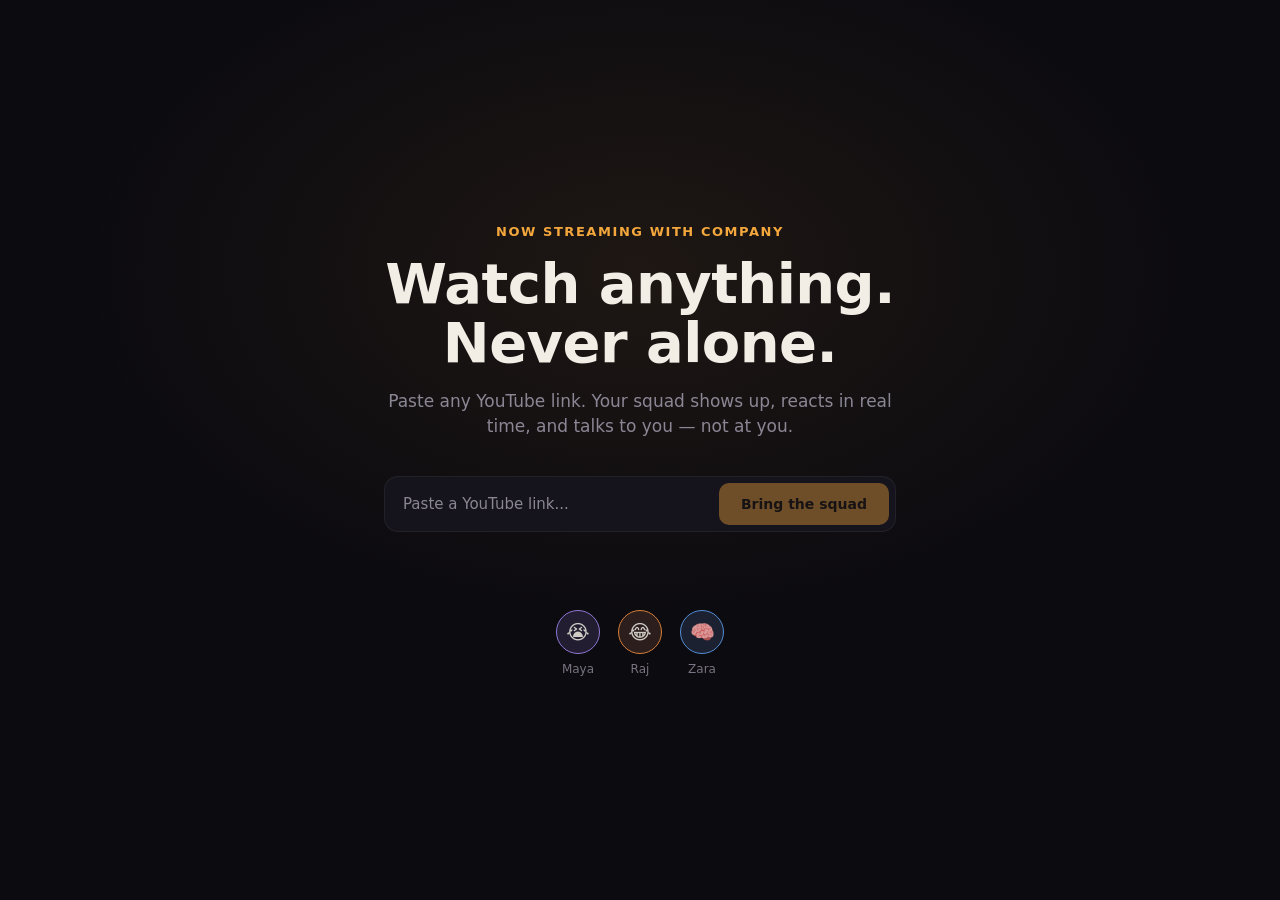
<file: index.html>
<!DOCTYPE html>
<html lang="en">
<head>
  <meta charset="UTF-8">
  <meta name="viewport" content="width=device-width, initial-scale=1.0">
  <title>The Squad — watch anything, never alone</title>
  <link rel="stylesheet" href="css/style.css">
<script>
(function(apiKey){
    (function(p,e,n,d,o){var v,w,x,y,z;o=p[d]=p[d]||{};o._q=o._q||[];
    v=['initialize','identify','updateOptions','pageLoad','track', 'trackAgent'];for(w=0,x=v.length;w<x;++w)(function(m){
    o[m]=o[m]||function(){o._q[m===v[0]?'unshift':'push']([m].concat([].slice.call(arguments,0)));};})(v[w]);
    y=e.createElement(n);y.async=!0;y.src='https://cdn.pendo.io/agent/static/'+apiKey+'/pendo.js';
    z=e.getElementsByTagName(n)[0];z.parentNode.insertBefore(y,z);})(window,document,'script','pendo');
})('aa1c8ae8-b71d-4dd6-8938-6039e12b6ed1');

  // Anonymous visitor ID persisted in localStorage so the same browser counts as one visitor across sessions.
  (function() {
    let visitorId = localStorage.getItem('thesquad_visitor_id');
    if (!visitorId) {
      visitorId = 'visitor-' + Math.random().toString(36).slice(2) + Date.now();
      localStorage.setItem('thesquad_visitor_id', visitorId);
    }

    window.pendo.initialize({
      visitor: { id: visitorId },
      account: { id: 'thesquad-hackathon' }
    });

    // IMPORTANT FIX: initialize()'s account.id silently failed to apply in testing
    // (validateInstall() showed account id as blank even after initialize ran).
    // Forcing it again via updateOptions() immediately after initialize() is what
    // actually made track() start sending events — confirmed via manual console testing.
    // Small delay ensures this runs after initialize() has been processed from the queue.
    setTimeout(function() {
      if (window.pendo && window.pendo.updateOptions) {
        window.pendo.updateOptions({ account: { id: 'thesquad-hackathon' } });
      }
    }, 300);

    // CRITICAL: your app's own code (novus.js) calls window.novus.track(...), but the
    // snippet above only ever creates window.pendo. Without this alias, every real
    // in-app event (app_loaded, bot_reaction, user_message_sent, etc.) silently falls
    // back to a console.log and NEVER reaches Pendo at all. This line was present in an
    // earlier version of this snippet and got dropped during a later edit — that's the
    // actual root cause of zero track events showing up despite raw traffic existing.
    window.novus = window.pendo;
  })();
</script>
</head>
<body>

  <!-- SCREEN 1: LANDING -->
  <div class="screen active" id="screen-landing">
    <div class="landing-content">
      <div class="landing-eyebrow">Now streaming with company</div>
      <h1 class="landing-title">Watch anything.<br>Never alone.</h1>
      <p class="landing-subtitle">Paste any YouTube link. Your squad shows up, reacts in real time, and talks to you — not at you.</p>

      <div class="url-input-row">
        <input type="text" id="youtube-url-input" placeholder="Paste a YouTube link...">
        <button class="btn-primary" id="btn-go" disabled>Bring the squad</button>
      </div>
      <div class="landing-error" id="landing-error"></div>

      <div class="squad-preview" id="squad-preview"></div>
    </div>
  </div>

  <!-- SCREEN 2: SQUAD SELECTION -->
  <div class="screen" id="screen-squad">
    <h2 class="squad-select-title">Who's watching tonight?</h2>
    <p class="squad-select-subtitle">Pick your squad. Mix it up however you want.</p>

    <div class="bot-card-grid" id="bot-card-grid"></div>

    <button class="btn-primary" id="btn-start-watching">Start watching</button>
  </div>

  <!-- Custom bot creation modal -->
  <div class="modal-overlay" id="custom-bot-modal">
    <div class="modal-box">
      <h3>Add a friend</h3>
      <p>Describe their personality — we'll bring them in.</p>
      <input type="text" id="custom-bot-name" placeholder="Their name (e.g. Tony)">
      <textarea id="custom-bot-desc" rows="4" placeholder="e.g. super blunt, never sugarcoats anything, makes savage jokes at the worst times"></textarea>
      <div class="modal-actions">
        <button class="btn-secondary" id="btn-cancel-custom-bot">Cancel</button>
        <button class="btn-primary" id="btn-create-custom-bot">Create</button>
      </div>
    </div>
  </div>

  <!-- SCREEN 3: WATCH ROOM -->
  <div class="screen" id="screen-watch">
    <div class="watch-layout">
      <div class="video-pane">
        <div id="youtube-player"></div>
      </div>
      <div class="chat-pane">
        <div id="chat-messages"></div>
        <div class="chat-input-row">
          <input type="text" id="chat-input" placeholder="Say something...">
          <button id="btn-send-message">Send</button>
        </div>
      </div>
    </div>
  </div>

  <!-- SCREEN 4: ADMIN DASHBOARD -->
  <div class="screen" id="screen-admin">
    <div class="admin-header">
      <h2 class="admin-title">Squad Insights</h2>
      <button class="btn-secondary" id="btn-generate-suggestions">Generate AI Suggestions</button>
    </div>
    <div class="admin-disclaimer">Showing data from real test sessions run during development. Sample size is small — early signal, not a population claim.</div>

    <div class="admin-grid" id="admin-stats-grid"></div>

    <div class="suggestions-box" id="admin-suggestions">
      <p style="color: var(--text-dim); font-size: 14px;">Click "Generate AI Suggestions" to analyze session data.</p>
    </div>
  </div>

  <script src="js/bots.js"></script>
  <script src="js/novus.js"></script>
  <script src="js/gemini.js"></script>
  <script src="js/transcript.js"></script>
  <script src="js/agents.js"></script>
  <script src="js/reactions.js"></script>
  <script src="js/admin.js"></script>
  <script src="js/app.js"></script>
</body>
</html>
</file>
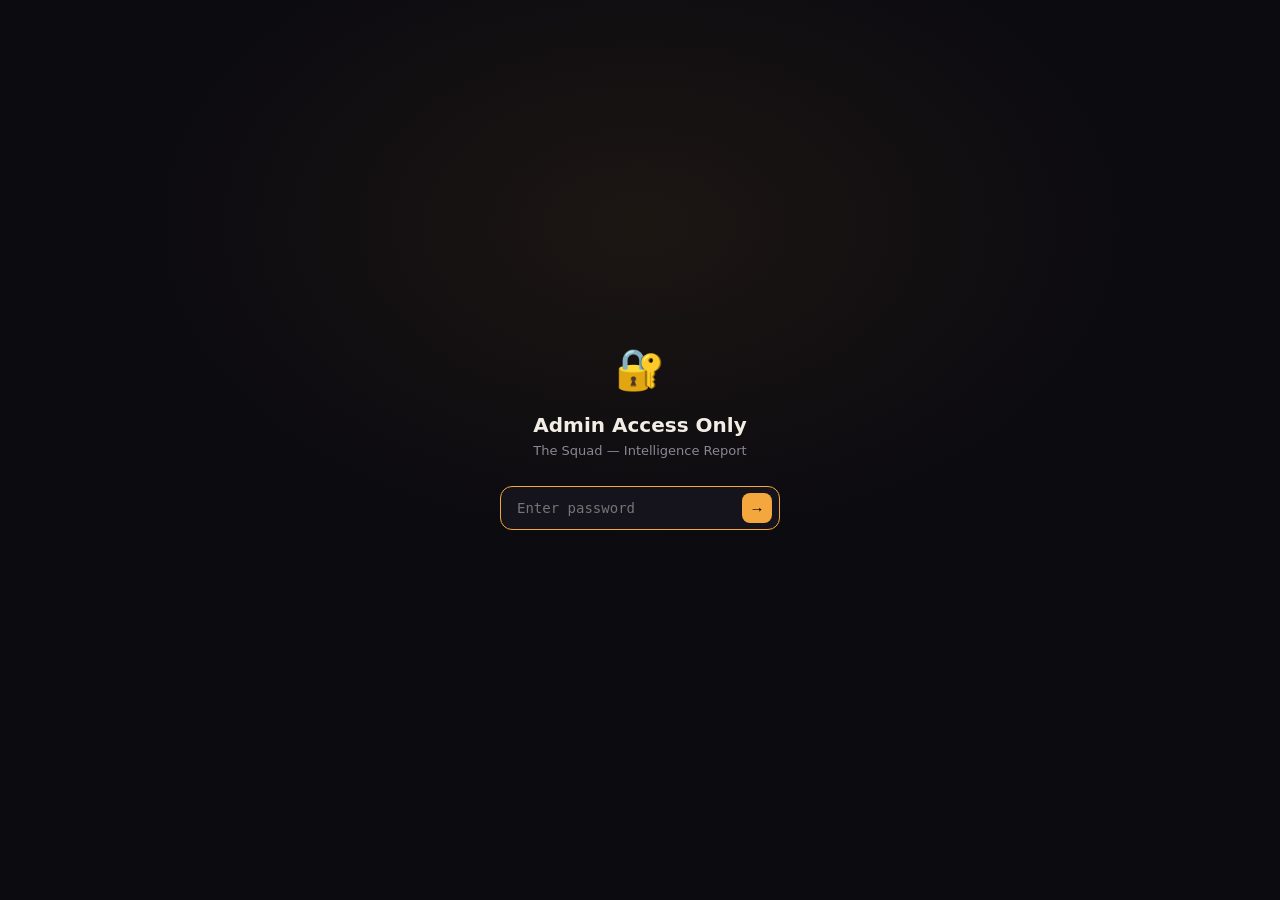
<file: report.html>
<!DOCTYPE html>
<html lang="en">
<head>
  <meta charset="UTF-8">
  <meta name="viewport" content="width=device-width, initial-scale=1.0">
  <title>The Squad — Intelligence Report</title>
  <style>
    :root {
      --bg-void: #0c0b10;
      --bg-panel: #15131b;
      --bg-card: #1a1825;
      --glow-amber: #f4a73c;
      --glow-amber-dim: rgba(244,167,60,0.1);
      --text-primary: #f2eee6;
      --text-dim: #8b8694;
      --border-soft: rgba(255,255,255,0.07);
      --border-amber: rgba(244,167,60,0.22);
      --maya: #a78bfa;
      --raj: #fb923c;
      --zara: #60a5fa;
      --green: #34d399;
      --red: #f87171;
      --font-display: 'Space Grotesk', 'Segoe UI', system-ui, sans-serif;
      --font-body: 'Inter', system-ui, sans-serif;
      --font-mono: 'SF Mono', 'Consolas', monospace;
    }

    @import url('https://fonts.googleapis.com/css2?family=Space+Grotesk:wght@500;600;700&family=Inter:wght@400;500;600&display=swap');

    * { box-sizing: border-box; margin: 0; padding: 0; }

    body {
      background: var(--bg-void);
      color: var(--text-primary);
      font-family: var(--font-body);
      min-height: 100vh;
    }

    /* LOCK SCREEN */
    #lock-screen {
      position: fixed; inset: 0;
      background:
        radial-gradient(ellipse 700px 450px at 50% 25%, rgba(244,167,60,0.07), transparent 70%),
        var(--bg-void);
      display: flex; flex-direction: column;
      align-items: center; justify-content: center;
      z-index: 1000;
    }
    #lock-screen.hidden { display: none; }
    .lock-icon { font-size: 40px; margin-bottom: 20px; }
    .lock-title { font-family: var(--font-display); font-size: 20px; font-weight: 700; margin-bottom: 6px; }
    .lock-sub { font-size: 13px; color: var(--text-dim); margin-bottom: 28px; }
    .lock-input-wrap { position: relative; width: 280px; }
    .lock-input {
      width: 100%; background: var(--bg-panel); border: 1px solid var(--border-soft);
      border-radius: 12px; padding: 13px 48px 13px 16px; color: var(--text-primary);
      font-family: var(--font-mono); font-size: 14px; outline: none; transition: border-color 0.2s;
    }
    .lock-input:focus { border-color: var(--glow-amber); }
    .lock-btn {
      position: absolute; right: 8px; top: 50%; transform: translateY(-50%);
      background: var(--glow-amber); border: none; border-radius: 8px;
      width: 30px; height: 30px; cursor: pointer; font-size: 15px;
    }
    .lock-error { color: var(--red); font-size: 12px; margin-top: 10px; height: 14px; }

    /* DASHBOARD */
    #dashboard { display: none; }
    #dashboard.visible { display: block; }

    .dash-header {
      border-bottom: 1px solid var(--border-soft);
      padding: 18px 36px;
      display: flex; align-items: center; justify-content: space-between;
      position: sticky; top: 0; z-index: 50;
      background: rgba(12,11,16,0.85); backdrop-filter: blur(10px);
    }
    .dash-logo { display: flex; align-items: center; gap: 10px; }
    .dash-logo-text { font-family: var(--font-display); font-size: 15px; font-weight: 700; }
    .dash-logo-text span { color: var(--glow-amber); }
    .dash-badge {
      font-size: 10px; color: var(--glow-amber); background: var(--glow-amber-dim);
      border: 1px solid var(--border-amber); border-radius: 20px; padding: 2px 9px;
      font-weight: 600; letter-spacing: 0.06em; margin-left: 10px;
    }
    .dash-meta { font-size: 11px; color: var(--text-dim); font-family: var(--font-mono); }

    .dash-body { padding: 36px; max-width: 1100px; margin: 0 auto; }

    .section-title {
      font-family: var(--font-display); font-size: 11px; font-weight: 600;
      letter-spacing: 0.1em; text-transform: uppercase; color: var(--text-dim);
      margin-bottom: 14px; margin-top: 36px;
    }
    .section-title:first-child { margin-top: 0; }

    /* Source note */
    .source-note {
      display: flex; align-items: center; gap: 8px;
      font-size: 11px; color: var(--text-dim); margin-bottom: 16px;
      font-family: var(--font-mono);
    }
    .source-pill {
      background: rgba(255,255,255,0.04); border: 1px solid var(--border-soft);
      border-radius: 6px; padding: 2px 8px;
    }
    .source-pill.novus { color: var(--green); border-color: rgba(52,211,153,0.25); }
    .source-pill.local { color: var(--glow-amber); border-color: var(--border-amber); }

    /* Novus live banner */
    .novus-banner {
      background: linear-gradient(135deg, rgba(52,211,153,0.07), rgba(96,165,250,0.04));
      border: 1px solid rgba(52,211,153,0.2);
      border-radius: 14px; padding: 16px 20px;
      display: flex; align-items: center; gap: 14px; margin-bottom: 8px;
    }
    .live-dot { width: 7px; height: 7px; background: var(--green); border-radius: 50%; animation: pulse 1.5s ease-in-out infinite; flex-shrink: 0; }
    @keyframes pulse { 0%,100% { opacity: 1; } 50% { opacity: 0.4; } }
    .novus-banner-text { flex: 1; }
    .novus-banner-title { font-size: 13px; font-weight: 600; margin-bottom: 2px; }
    .novus-banner-sub { font-size: 11px; color: var(--text-dim); font-family: var(--font-mono); }

    /* KPI row */
    .kpi-row { display: grid; grid-template-columns: repeat(4, 1fr); gap: 14px; }
    .kpi-card {
      background: var(--bg-card); border: 1px solid var(--border-soft);
      border-radius: 14px; padding: 20px; position: relative; overflow: hidden;
    }
    .kpi-card::before {
      content: ''; position: absolute; top: 0; left: 0; right: 0; height: 2px;
      background: var(--accent, var(--glow-amber)); opacity: 0.55;
    }
    .kpi-label { font-size: 10px; color: var(--text-dim); text-transform: uppercase; letter-spacing: 0.08em; font-weight: 600; margin-bottom: 8px; }
    .kpi-value { font-family: var(--font-display); font-size: 30px; font-weight: 700; line-height: 1; margin-bottom: 4px; }
    .kpi-sub { font-size: 11px; color: var(--text-dim); }

    /* Bot popularity */
    .bot-pop-grid { display: grid; grid-template-columns: repeat(3, 1fr); gap: 14px; }
    .bot-pop-card {
      background: var(--bg-card); border: 1px solid var(--border-soft);
      border-radius: 14px; padding: 20px;
    }
    .bot-pop-name { font-family: var(--font-display); font-size: 16px; font-weight: 700; margin-bottom: 14px; }
    .bot-pop-row { display: flex; justify-content: space-between; align-items: baseline; margin-bottom: 8px; font-size: 12px; }
    .bot-pop-row:last-child { margin-bottom: 0; }
    .bot-pop-label { color: var(--text-dim); }
    .bot-pop-num { font-family: var(--font-mono); font-weight: 600; }
    .bot-rank-badge {
      display: inline-block; font-size: 10px; font-weight: 700; padding: 2px 8px;
      border-radius: 6px; margin-left: 8px; vertical-align: middle;
    }
    .rank-1 { background: rgba(244,167,60,0.15); color: var(--glow-amber); }

    /* Two col */
    .two-col { display: grid; grid-template-columns: 1.1fr 0.9fr; gap: 16px; }
    .dash-card { background: var(--bg-card); border: 1px solid var(--border-soft); border-radius: 14px; padding: 22px; }
    .dash-card-title { font-family: var(--font-display); font-size: 13px; font-weight: 600; margin-bottom: 16px; }

    /* Chat samples */
    .chat-sample {
      display: flex; gap: 10px; padding: 10px 0;
      border-bottom: 1px solid var(--border-soft); font-size: 12.5px;
    }
    .chat-sample:last-child { border-bottom: none; }
    .chat-sample-avatar {
      width: 26px; height: 26px; border-radius: 8px; flex-shrink: 0;
      display: flex; align-items: center; justify-content: center;
      font-size: 11px; font-weight: 700; color: #0c0b10;
    }
    .chat-sample-body { flex: 1; min-width: 0; }
    .chat-sample-name { font-weight: 600; font-size: 11px; margin-bottom: 2px; }
    .chat-sample-text { color: var(--text-dim); line-height: 1.5; }

    /* Session list */
    .session-row {
      display: flex; align-items: center; justify-content: space-between;
      padding: 11px 0; border-bottom: 1px solid var(--border-soft);
    }
    .session-row:last-child { border-bottom: none; }
    .session-num { font-family: var(--font-mono); font-size: 10px; color: var(--text-dim); width: 22px; }
    .session-info { flex: 1; padding: 0 10px; }
    .session-bots { font-size: 12.5px; font-weight: 500; }
    .session-time { font-size: 10px; color: var(--text-dim); margin-top: 1px; }
    .session-stat { text-align: right; }
    .session-completion { font-family: var(--font-mono); font-size: 12.5px; font-weight: 600; }
    .session-msgs { font-size: 10px; color: var(--text-dim); }

    /* AI Suggestions */
    .ai-section {
      background: var(--bg-card); border: 1px solid var(--border-amber);
      border-radius: 14px; padding: 26px; margin-top: 36px; position: relative; overflow: hidden;
    }
    .ai-section::before {
      content: ''; position: absolute; top: -30px; right: -30px; width: 180px; height: 180px;
      background: radial-gradient(circle, rgba(244,167,60,0.06), transparent 70%); pointer-events: none;
    }
    .ai-header { display: flex; align-items: center; justify-content: space-between; margin-bottom: 22px; flex-wrap: wrap; gap: 12px; }
    .ai-title { font-family: var(--font-display); font-size: 15px; font-weight: 700; display: flex; align-items: center; gap: 9px; }
    .ai-badge { font-size: 10px; background: var(--glow-amber-dim); color: var(--glow-amber); border: 1px solid var(--border-amber); padding: 2px 8px; border-radius: 6px; font-weight: 600; }
    .ai-btn {
      background: var(--glow-amber); color: #0c0b10; border: none; border-radius: 10px;
      padding: 9px 18px; font-family: var(--font-display); font-size: 12.5px; font-weight: 700;
      cursor: pointer; display: flex; align-items: center; gap: 7px;
    }
    .ai-btn:disabled { opacity: 0.5; cursor: not-allowed; }
    .ai-loading { display: none; align-items: center; gap: 10px; color: var(--text-dim); font-size: 12.5px; padding: 14px 0; }
    .ai-loading.visible { display: flex; }
    .ai-spinner { width: 16px; height: 16px; border: 2px solid var(--border-soft); border-top-color: var(--glow-amber); border-radius: 50%; animation: spin 0.8s linear infinite; }
    @keyframes spin { to { transform: rotate(360deg); } }

    .suggestion-card {
      background: rgba(255,255,255,0.025); border: 1px solid var(--border-soft);
      border-radius: 11px; padding: 16px; margin-bottom: 10px;
    }
    .suggestion-card:last-child { margin-bottom: 0; }
    .suggestion-bot-name { font-size: 11px; font-weight: 700; letter-spacing: 0.05em; text-transform: uppercase; margin-bottom: 7px; display: flex; align-items: center; gap: 8px; }
    .suggestion-text { font-size: 12.5px; color: var(--text-dim); line-height: 1.6; margin-bottom: 8px; }
    .suggestion-copy-btn {
      font-size: 10px; background: rgba(255,255,255,0.05); border: 1px solid var(--border-soft);
      color: var(--text-dim); border-radius: 6px; padding: 4px 9px; cursor: pointer; font-family: var(--font-mono);
    }
    .suggestion-copy-btn:hover { color: var(--text-primary); border-color: var(--border-amber); }

    ::-webkit-scrollbar { width: 4px; }
    ::-webkit-scrollbar-thumb { background: var(--border-soft); border-radius: 2px; }
  </style>
</head>
<body>

<div id="lock-screen">
  <div class="lock-icon">🔐</div>
  <div class="lock-title">Admin Access Only</div>
  <div class="lock-sub">The Squad — Intelligence Report</div>
  <div class="lock-input-wrap">
    <input type="password" class="lock-input" id="pwd-input" placeholder="Enter password" autofocus>
    <button class="lock-btn" onclick="checkPassword()">→</button>
  </div>
  <div class="lock-error" id="lock-error"></div>
</div>

<div id="dashboard">

  <div class="dash-header">
    <div class="dash-logo">
      <div class="dash-logo-text">The <span>Squad</span></div>
      <div class="dash-badge">INTELLIGENCE REPORT</div>
    </div>
    <div class="dash-meta" id="last-updated">—</div>
  </div>

  <div class="dash-body">

    <div class="novus-banner">
      <div class="live-dot"></div>
      <div class="novus-banner-text">
        <div class="novus-banner-title">Novus.ai tracking confirmed live — real event data below</div>
        <div class="novus-banner-sub" id="novus-sub">app ID aa1c8ae8 · pulled via Novus MCP just now</div>
      </div>
    </div>

    <!-- KPIs -->
    <div class="section-title">Overview</div>
    <div class="source-note"><span class="source-pill novus">novus</span> live event counts from Pendo/Novus</div>
    <div class="kpi-row" id="kpi-row"></div>

    <!-- Bot popularity -->
    <div class="section-title">Bot Popularity — which bot is most liked</div>
    <div class="source-note"><span class="source-pill novus">novus</span> real selection &amp; reaction event counts</div>
    <div class="bot-pop-grid" id="bot-pop-grid"></div>

    <!-- Two col: chat + sessions -->
    <div class="two-col" style="margin-top: 36px;">
      <div class="dash-card">
        <div class="dash-card-title">💬 Real Chat Samples</div>
        <div class="source-note"><span class="source-pill local">local</span> actual message text from real sessions</div>
        <div id="chat-samples"></div>
      </div>
      <div class="dash-card">
        <div class="dash-card-title">📋 Session Log</div>
        <div class="source-note"><span class="source-pill local">local</span> real test sessions, this browser</div>
        <div id="session-list"></div>
      </div>
    </div>

    <!-- AI refinement report -->
    <div class="ai-section">
      <div class="ai-header">
        <div class="ai-title">✨ AI Refinement Report <span class="ai-badge">NEAR AI · gpt-4.1-mini</span></div>
        <button class="ai-btn" id="ai-btn" onclick="generateReport()">⚡ Generate Report</button>
      </div>
      <p style="font-size:12px; color: var(--text-dim); margin-bottom: 16px; line-height:1.6;">
        Analyzes real bot popularity + real chat samples and drafts specific personality prompt edits.
        Suggestions are <strong style="color:var(--text-primary)">not applied automatically</strong> —
        copy what you want into <code style="font-family:var(--font-mono); background:rgba(255,255,255,0.06); padding:1px 5px; border-radius:4px;">js/bots.js</code> yourself.
      </p>
      <div class="ai-loading" id="ai-loading"><div class="ai-spinner"></div>Analyzing real data and drafting suggestions...</div>
      <div id="ai-output"></div>
    </div>

  </div>
</div>

<script>
// Real Novus data pulled live via MCP at build time of this page —
// hardcoded as the most recent confirmed snapshot. Refresh by asking
// the developer (via Claude + Novus MCP) to re-pull and update these.
const NOVUS_SNAPSHOT = {
  pulled_at: "2026-06-20T08:45:00Z",
  app_id: "aa1c8ae8-b71d-4dd6-8938-6039e12b6ed1",
  days: 7,
  events: {
    app_loaded:        { events: 10, visitors: 4, accounts: 1, adoption: 80 },
    url_submitted:      { events: 5,  visitors: 2, accounts: 1, adoption: 40 },
    squad_screen_opened:{ events: 5,  visitors: 2, accounts: 1, adoption: 40 },
    bot_toggled:        { events: 8,  visitors: 2, accounts: 1, adoption: 40 },
    session_started:    { events: 5,  visitors: 2, accounts: 1, adoption: 40 },
    video_loaded:        { events: 5,  visitors: 2, accounts: 1, adoption: 40 },
    video_played:        { events: 7,  visitors: 2, accounts: 1, adoption: 40 },
    bot_reaction:        { events: 137, visitors: 2, accounts: 1, adoption: 40 }
  },
  total_visitors: 5
};

let checking = false;

async function checkPassword() {
  if (checking) return;
  const val = document.getElementById('pwd-input').value;
  const errorEl = document.getElementById('lock-error');
  const btn = document.querySelector('.lock-btn');

  if (!val) return;

  checking = true;
  errorEl.textContent = '';
  btn.textContent = '···';
  btn.disabled = true;

  try {
    const res = await fetch('/.netlify/functions/check-admin-password', {
      method: 'POST',
      headers: { 'Content-Type': 'application/json' },
      body: JSON.stringify({ password: val })
    });
    const data = await res.json();

    if (data.authorized) {
      document.getElementById('lock-screen').classList.add('hidden');
      document.getElementById('dashboard').classList.add('visible');
      init();
    } else {
      errorEl.textContent = 'Incorrect password.';
      document.getElementById('pwd-input').value = '';
    }
  } catch (err) {
    errorEl.textContent = 'Could not verify — try again.';
  } finally {
    checking = false;
    btn.textContent = '→';
    btn.disabled = false;
  }
}
document.getElementById('pwd-input').addEventListener('keydown', e => { if (e.key === 'Enter') checkPassword(); });

function getSessions() {
  try { return JSON.parse(localStorage.getItem('thesquad_sessions') || '[]'); } catch { return []; }
}

function capitalize(s) { return s ? s[0].toUpperCase() + s.slice(1) : s; }

const BOT_COLORS = { maya: '#a78bfa', raj: '#fb923c', zara: '#60a5fa' };

function init() {
  document.getElementById('last-updated').textContent = 'Loaded: ' + new Date().toLocaleTimeString();
  document.getElementById('novus-sub').textContent =
    `app ${NOVUS_SNAPSHOT.app_id.slice(0,8)} · snapshot pulled ${new Date(NOVUS_SNAPSHOT.pulled_at).toLocaleString()} · ${NOVUS_SNAPSHOT.total_visitors} real visitors`;

  const sessions = getSessions();
  renderKPIs(sessions);
  renderBotPopularity(sessions);
  renderChatSamples(sessions);
  renderSessionList(sessions);
}

function renderKPIs(sessions) {
  const ev = NOVUS_SNAPSHOT.events;
  const localTotal = sessions.length;
  const localAvgCompletion = localTotal ? Math.round(sessions.reduce((a,s)=>a+s.completion_rate,0)/localTotal) : 0;
  const localAvgMsgs = localTotal ? Math.round(sessions.reduce((a,s)=>a+s.total_messages_sent,0)/localTotal) : 0;

  const cards = [
    { label: 'Novus Visitors', value: NOVUS_SNAPSHOT.total_visitors, sub: 'real distinct browsers/devices', accent: 'var(--green)' },
    { label: 'Bot Reactions (Novus)', value: ev.bot_reaction.events, sub: 'real bot_reaction events fired', accent: 'var(--maya)' },
    { label: 'Avg Completion', value: localAvgCompletion + '%', sub: 'local session log', accent: 'var(--glow-amber)' },
    { label: 'Avg Messages/Session', value: localAvgMsgs, sub: 'local session log', accent: 'var(--zara)' }
  ];

  document.getElementById('kpi-row').innerHTML = cards.map(c => `
    <div class="kpi-card" style="--accent:${c.accent}">
      <div class="kpi-label">${c.label}</div>
      <div class="kpi-value">${c.value}</div>
      <div class="kpi-sub">${c.sub}</div>
    </div>`).join('');
}

function getBotPopularity(sessions) {
  // Local: how often each bot was selected + appeared as most active
  const selectCounts = {};
  const mostActiveCounts = {};
  sessions.forEach(s => {
    (s.bots||[]).forEach(b => { selectCounts[b] = (selectCounts[b]||0)+1; });
    if (s.most_active_bot) {
      const k = s.most_active_bot.toLowerCase();
      mostActiveCounts[k] = (mostActiveCounts[k]||0)+1;
    }
  });
  const bots = ['maya','raj','zara'];
  return bots.map(b => ({
    bot: b,
    selected: selectCounts[b] || 0,
    mostActive: mostActiveCounts[b] || 0
  })).sort((a,b) => (b.selected + b.mostActive*2) - (a.selected + a.mostActive*2));
}

function renderBotPopularity(sessions) {
  const ranked = getBotPopularity(sessions);
  document.getElementById('bot-pop-grid').innerHTML = ranked.map((r, i) => `
    <div class="bot-pop-card" style="border-top: 2px solid ${BOT_COLORS[r.bot]}">
      <div class="bot-pop-name" style="color:${BOT_COLORS[r.bot]}">
        ${capitalize(r.bot)}${i===0 && r.selected > 0 ? '<span class="bot-rank-badge rank-1">★ MOST LIKED</span>' : ''}
      </div>
      <div class="bot-pop-row"><span class="bot-pop-label">Times selected (local)</span><span class="bot-pop-num">${r.selected}</span></div>
      <div class="bot-pop-row"><span class="bot-pop-label">Times most active (local)</span><span class="bot-pop-num">${r.mostActive}</span></div>
      <div class="bot-pop-row"><span class="bot-pop-label">bot_toggled events (Novus)</span><span class="bot-pop-num">${NOVUS_SNAPSHOT.events.bot_toggled.events}</span></div>
    </div>`).join('');
}

function renderChatSamples(sessions) {
  const el = document.getElementById('chat-samples');
  if (sessions.length === 0) {
    el.innerHTML = `<p style="font-size:12px;color:var(--text-dim);">No sessions logged yet.</p>`;
    return;
  }

  const withTranscript = sessions.filter(s => s.transcript && s.transcript.length > 0);

  if (withTranscript.length === 0) {
    // Old sessions, recorded before transcript storage was added — honest fallback.
    el.innerHTML = sessions.map((s, i) => `
      <div class="chat-sample">
        <div class="chat-sample-avatar" style="background:${BOT_COLORS[(s.most_active_bot||'maya').toLowerCase()] || 'var(--glow-amber)'}">${(s.most_active_bot||'?')[0]}</div>
        <div class="chat-sample-body">
          <div class="chat-sample-name">Session #${i+1} · ${capitalize(s.most_active_bot||'unknown')} was most active</div>
          <div class="chat-sample-text">${s.total_messages_sent} user messages sent · ${s.completion_rate}% watched · bots: ${(s.bots||[]).map(capitalize).join(', ')}</div>
        </div>
      </div>`).join('') + `
      <p style="font-size:11px; color:var(--text-dim); margin-top:10px; line-height:1.5;">
        These sessions were recorded before transcript storage was added — only aggregates available.
        Run a new session to see real chat text here.
      </p>`;
    return;
  }

  el.innerHTML = withTranscript.map((s, i) => `
    <div class="chat-sample" style="flex-direction:column; align-items:flex-start;">
      <div class="chat-sample-name" style="margin-bottom:6px;">Session #${i+1} · ${capitalize(s.most_active_bot||'unknown')} was most active · ${s.completion_rate}% watched</div>
      <div style="display:flex; flex-direction:column; gap:4px; width:100%;">
        ${s.transcript.slice(0, 8).map(m => `
          <div style="font-size:12px; line-height:1.4;">
            <span style="color:${m.sender === 'You' ? 'var(--glow-amber)' : (BOT_COLORS[m.sender.toLowerCase()] || 'var(--text-main)')}; font-weight:600;">${escapeHtml(m.sender)}:</span>
            <span style="color:var(--text-dim);">${escapeHtml(m.text)}</span>
          </div>`).join('')}
        ${s.transcript.length > 8 ? `<div style="font-size:11px; color:var(--text-dim);">+ ${s.transcript.length - 8} more messages</div>` : ''}
      </div>
    </div>`).join('') + `
    <p style="font-size:11px; color:var(--text-dim); margin-top:10px; line-height:1.5;">
      Real chat text, stored locally from actual sessions. The same text is also flowing into Novus
      (<span style="font-family:var(--font-mono)">reaction_text</span>,
      <span style="font-family:var(--font-mono)">message_text</span> properties).
    </p>`;
}

function escapeHtml(str) {
  const div = document.createElement('div');
  div.textContent = str == null ? '' : String(str);
  return div.innerHTML;
}

function renderSessionList(sessions) {
  const el = document.getElementById('session-list');
  if (sessions.length === 0) {
    el.innerHTML = `<p style="font-size:12px;color:var(--text-dim);">No sessions yet.</p>`;
    return;
  }
  el.innerHTML = sessions.map((s, i) => {
    const date = new Date(s.timestamp);
    const compColor = s.completion_rate >= 90 ? 'var(--green)' : s.completion_rate >= 50 ? 'var(--glow-amber)' : 'var(--red)';
    return `
      <div class="session-row">
        <div class="session-num">#${i+1}</div>
        <div class="session-info">
          <div class="session-bots">${(s.bots||[]).map(capitalize).join(', ')}</div>
          <div class="session-time">${date.toLocaleDateString()} ${date.toLocaleTimeString([], {hour:'2-digit',minute:'2-digit'})}</div>
        </div>
        <div class="session-stat">
          <div class="session-completion" style="color:${compColor}">${s.completion_rate}%</div>
          <div class="session-msgs">${s.total_messages_sent} msgs</div>
        </div>
      </div>`;
  }).join('');
}

async function generateReport() {
  const sessions = getSessions();
  const ranked = getBotPopularity(sessions);
  const btn = document.getElementById('ai-btn');
  const loading = document.getElementById('ai-loading');
  const output = document.getElementById('ai-output');

  btn.disabled = true;
  loading.classList.add('visible');
  output.innerHTML = '';

  const prompt = `You are a product analyst for "The Squad" — an app where AI bots (Maya, Raj, Zara) watch YouTube videos with users and react like friends in a chat panel.

REAL DATA (from Novus analytics + local session logs):
- Novus confirmed: ${NOVUS_SNAPSHOT.events.bot_reaction.events} total bot reactions fired across ${NOVUS_SNAPSHOT.total_visitors} real visitors
- Novus confirmed: ${NOVUS_SNAPSHOT.events.bot_toggled.events} bot selection toggles
- Local session log (${sessions.length} sessions): bot popularity ranking = ${ranked.map(r => `${capitalize(r.bot)} (selected ${r.selected}x, most-active ${r.mostActive}x)`).join(', ')}
- Average completion rate: ${sessions.length ? Math.round(sessions.reduce((a,s)=>a+s.completion_rate,0)/sessions.length) : 'n/a'}%
- Average messages per session: ${sessions.length ? Math.round(sessions.reduce((a,s)=>a+s.total_messages_sent,0)/sessions.length) : 'n/a'}

For each bot (Maya, Raj, Zara), write ONE specific, actionable personality prompt edit (1-2 sentences) based on this data — e.g. if a bot is rarely picked, suggest making them more distinct/appealing; if a bot dominates "most active," suggest whether that's good (engaging) or risky (drowning out others).

Also suggest ONE concrete feature idea based on the engagement pattern.

Respond ONLY in this exact JSON format, no markdown, no backticks:
{"maya":"...", "raj":"...", "zara":"...", "feature":"..."}`;

  try {
    const res = await fetch('/.netlify/functions/gemini', {
      method: 'POST',
      headers: { 'Content-Type': 'application/json' },
      body: JSON.stringify({ prompt, model: 'openai/gpt-4.1-mini', maxTokens: 450 })
    });
    const data = await res.json();
    const text = (data.text || '').replace(/```json|```/g, '').trim();
    const parsed = JSON.parse(text);

    let html = '';
    ['maya','raj','zara'].forEach(bot => {
      if (parsed[bot]) {
        html += `
          <div class="suggestion-card">
            <div class="suggestion-bot-name" style="color:${BOT_COLORS[bot]}">${capitalize(bot)}</div>
            <div class="suggestion-text">${parsed[bot]}</div>
            <button class="suggestion-copy-btn" onclick="navigator.clipboard.writeText(${JSON.stringify(parsed[bot])}); this.textContent='Copied!'">Copy suggestion</button>
          </div>`;
      }
    });
    if (parsed.feature) {
      html += `
        <div class="suggestion-card">
          <div class="suggestion-bot-name" style="color:var(--glow-amber)">💡 Feature Idea</div>
          <div class="suggestion-text">${parsed.feature}</div>
        </div>`;
    }
    output.innerHTML = html;
  } catch (err) {
    output.innerHTML = `<div class="suggestion-card"><div class="suggestion-text" style="color:var(--red)">Failed: ${err.message}</div></div>`;
  } finally {
    loading.classList.remove('visible');
    btn.disabled = false;
    btn.textContent = '⚡ Regenerate';
  }
}
</script>
</body>
</html>
</file>
<file: css/style.css>
/* ============================================
   THE SQUAD — Design Tokens
   Concept: late-night couch, screen-glow in a dark room.
   Not a chat app skin — a room you're sitting in.
   ============================================ */

:root {
  /* Color */
  --bg-void: #0c0b10;          /* the dark room */
  --bg-panel: #15131b;         /* chat panel surface */
  --glow-amber: #f4a73c;       /* screen-light accent */
  --text-primary: #f2eee6;
  --text-dim: #8b8694;
  --border-soft: rgba(255,255,255,0.06);

  /* Bot colors */
  --maya: #a78bfa;
  --raj: #fb923c;
  --zara: #60a5fa;
  --custom-1: #f472b6;
  --custom-2: #34d399;

  /* Type */
  --font-display: 'Cabinet Grotesk', 'Space Grotesk', system-ui, sans-serif;
  --font-body: 'Inter', system-ui, sans-serif;

  /* Layout */
  --radius-md: 14px;
  --radius-lg: 22px;
}

* { box-sizing: border-box; }

html, body {
  margin: 0;
  padding: 0;
  background: var(--bg-void);
  color: var(--text-primary);
  font-family: var(--font-body);
  height: 100%;
  overflow: hidden;
}

/* ============================================
   LANDING SCREEN
   ============================================ */

.screen { display: none; height: 100vh; }
.screen.active { display: flex; }

#screen-landing {
  flex-direction: column;
  align-items: center;
  justify-content: center;
  position: relative;
  width: 100%;
  background:
    radial-gradient(ellipse 800px 500px at 50% 30%, rgba(244,167,60,0.08), transparent 70%),
    var(--bg-void);
}

.landing-content {
  max-width: 560px;
  text-align: center;
  padding: 0 24px;
}

.landing-eyebrow {
  font-family: var(--font-body);
  font-size: 13px;
  letter-spacing: 0.12em;
  text-transform: uppercase;
  color: var(--glow-amber);
  margin-bottom: 16px;
  font-weight: 600;
}

.landing-title {
  font-family: var(--font-display);
  font-size: clamp(36px, 6vw, 56px);
  font-weight: 700;
  line-height: 1.05;
  margin: 0 0 16px;
  letter-spacing: -0.01em;
}

.landing-subtitle {
  font-size: 17px;
  color: var(--text-dim);
  line-height: 1.5;
  margin: 0 0 36px;
}

.url-input-row {
  display: flex;
  gap: 10px;
  background: var(--bg-panel);
  border: 1px solid var(--border-soft);
  border-radius: var(--radius-md);
  padding: 6px 6px 6px 18px;
}

.url-input-row input {
  flex: 1;
  background: transparent;
  border: none;
  color: var(--text-primary);
  font-size: 15px;
  font-family: var(--font-body);
  outline: none;
  padding: 12px 0;
}

.url-input-row input::placeholder { color: var(--text-dim); }

.btn-primary {
  background: var(--glow-amber);
  color: #1a1208;
  border: none;
  border-radius: 10px;
  padding: 12px 22px;
  font-weight: 600;
  font-size: 14px;
  cursor: pointer;
  font-family: var(--font-body);
  transition: transform 0.15s ease, box-shadow 0.15s ease;
}

.btn-primary:hover {
  transform: translateY(-1px);
  box-shadow: 0 6px 20px rgba(244,167,60,0.25);
}

.btn-primary:disabled {
  opacity: 0.4;
  cursor: not-allowed;
  transform: none;
}

.landing-error {
  color: #f87171;
  font-size: 13px;
  margin-top: 12px;
  min-height: 18px;
}

.squad-preview {
  display: flex;
  justify-content: center;
  gap: 18px;
  margin-top: 48px;
}

.squad-preview-bot {
  display: flex;
  flex-direction: column;
  align-items: center;
  gap: 8px;
  opacity: 0.85;
}

.bot-avatar {
  width: 44px;
  height: 44px;
  border-radius: 50%;
  display: flex;
  align-items: center;
  justify-content: center;
  font-size: 20px;
  border: 1.5px solid var(--bot-color, var(--border-soft));
  background: color-mix(in srgb, var(--bot-color, #fff) 12%, var(--bg-panel));
}

.squad-preview-bot .bot-name {
  font-size: 12px;
  color: var(--text-dim);
}

/* ============================================
   SQUAD SELECTION SCREEN
   ============================================ */

#screen-squad {
  flex-direction: column;
  align-items: center;
  width: 100%;
  padding: 60px 24px;
  overflow-y: auto;
}

.squad-select-title {
  font-family: var(--font-display);
  font-size: 32px;
  font-weight: 700;
  margin: 0 0 8px;
}

.squad-select-subtitle {
  color: var(--text-dim);
  margin: 0 0 40px;
  font-size: 15px;
}

.bot-card-grid {
  display: grid;
  grid-template-columns: repeat(auto-fit, minmax(180px, 1fr));
  gap: 16px;
  max-width: 800px;
  width: 100%;
  margin-bottom: 32px;
}

.bot-card {
  background: var(--bg-panel);
  border: 1.5px solid var(--border-soft);
  border-radius: var(--radius-lg);
  padding: 24px 18px;
  cursor: pointer;
  transition: border-color 0.2s ease, transform 0.15s ease;
  position: relative;
}

.bot-card.selected {
  border-color: var(--bot-color);
  background: color-mix(in srgb, var(--bot-color) 8%, var(--bg-panel));
}

.bot-card:hover { transform: translateY(-2px); }

.bot-card .bot-avatar { width: 52px; height: 52px; font-size: 24px; margin-bottom: 14px; }
.bot-card .bot-name { font-weight: 700; font-size: 16px; margin-bottom: 4px; }
.bot-card .bot-tagline { font-size: 13px; color: var(--text-dim); }

.bot-card .checkmark {
  position: absolute;
  top: 14px;
  right: 14px;
  width: 20px;
  height: 20px;
  border-radius: 50%;
  border: 1.5px solid var(--border-soft);
  display: flex;
  align-items: center;
  justify-content: center;
  font-size: 11px;
}

.bot-card.selected .checkmark {
  background: var(--bot-color);
  border-color: var(--bot-color);
  color: #0c0b10;
}

.bot-card.add-friend {
  border-style: dashed;
  display: flex;
  flex-direction: column;
  align-items: center;
  justify-content: center;
  text-align: center;
  color: var(--text-dim);
}

.bot-card.add-friend:hover { border-color: var(--glow-amber); color: var(--glow-amber); }

.btn-secondary {
  background: transparent;
  border: 1.5px solid var(--border-soft);
  color: var(--text-primary);
  border-radius: 10px;
  padding: 12px 24px;
  font-weight: 600;
  cursor: pointer;
  font-family: var(--font-body);
}

/* Custom bot creation modal */
.modal-overlay {
  position: fixed;
  inset: 0;
  background: rgba(0,0,0,0.6);
  display: none;
  align-items: center;
  justify-content: center;
  z-index: 100;
}
.modal-overlay.active { display: flex; }

.modal-box {
  background: var(--bg-panel);
  border: 1px solid var(--border-soft);
  border-radius: var(--radius-lg);
  padding: 32px;
  max-width: 420px;
  width: 90%;
}

.modal-box h3 { font-family: var(--font-display); margin: 0 0 6px; }
.modal-box p { color: var(--text-dim); font-size: 14px; margin: 0 0 20px; }

.modal-box input, .modal-box textarea {
  width: 100%;
  background: var(--bg-void);
  border: 1px solid var(--border-soft);
  border-radius: 10px;
  color: var(--text-primary);
  padding: 12px;
  font-family: var(--font-body);
  font-size: 14px;
  margin-bottom: 14px;
  resize: none;
}

.modal-actions { display: flex; gap: 10px; justify-content: flex-end; }

/* ============================================
   WATCH ROOM
   ============================================ */

#screen-watch {
  width: 100%;
}

.watch-layout {
  display: flex;
  width: 100%;
  height: 100vh;
}

.video-pane {
  flex: 0 0 80%;
  background: #000;
  position: relative;
  display: flex;
  align-items: center;
  justify-content: center;
}

#youtube-player { width: 100%; height: 100%; }

.chat-pane {
  flex: 0 0 20%;
  min-width: 260px;
  background: var(--bg-panel);
  display: flex;
  flex-direction: column;
  border-left: 1px solid var(--border-soft);
  position: relative;
}

.chat-pane::before {
  content: '';
  position: absolute;
  top: 0; left: 0;
  width: 100%; height: 80px;
  background: linear-gradient(180deg, rgba(244,167,60,0.05), transparent);
  pointer-events: none;
}

#chat-messages {
  flex: 1;
  overflow-y: auto;
  padding: 16px 14px;
  display: flex;
  flex-direction: column;
  gap: 10px;
}

#chat-messages::-webkit-scrollbar { width: 4px; }
#chat-messages::-webkit-scrollbar-thumb { background: var(--border-soft); border-radius: 4px; }

.chat-message {
  max-width: 100%;
  animation: messageIn 0.3s ease;
}

@keyframes messageIn {
  from { opacity: 0; transform: translateY(6px); }
  to { opacity: 1; transform: translateY(0); }
}

.bot-message .message-sender {
  font-size: 11px;
  font-weight: 700;
  color: var(--bot-color);
  margin-bottom: 3px;
}

.bot-message .message-text {
  font-size: 14px;
  line-height: 1.4;
  background: color-mix(in srgb, var(--bot-color) 10%, var(--bg-panel));
  border-radius: 12px;
  padding: 9px 12px;
  border: 1px solid color-mix(in srgb, var(--bot-color) 25%, transparent);
}

.user-message { align-self: flex-end; text-align: right; }
.user-message .message-sender { font-size: 11px; color: var(--text-dim); margin-bottom: 3px; }
.user-message .message-text {
  font-size: 14px;
  background: var(--glow-amber);
  color: #1a1208;
  border-radius: 12px;
  padding: 9px 12px;
  display: inline-block;
}

.typing-indicator {
  display: flex;
  align-items: center;
  gap: 6px;
  opacity: 0.7;
}

.typing-indicator .dots { display: flex; gap: 3px; }
.typing-indicator .dots span {
  width: 5px; height: 5px;
  border-radius: 50%;
  background: var(--bot-color);
  animation: dotPulse 1.2s infinite ease-in-out;
}
.typing-indicator .dots span:nth-child(2) { animation-delay: 0.15s; }
.typing-indicator .dots span:nth-child(3) { animation-delay: 0.3s; }

@keyframes dotPulse {
  0%, 80%, 100% { opacity: 0.3; transform: scale(0.8); }
  40% { opacity: 1; transform: scale(1.1); }
}

.inter-bot-emoji {
  font-size: 12px;
  color: var(--text-dim);
  opacity: 0.7;
  padding: 2px 4px;
  transition: opacity 0.5s ease;
}
.inter-bot-emoji.fade-out { opacity: 0; }
.bot-emoji-small { font-size: 11px; }

.chat-input-row {
  display: flex;
  gap: 8px;
  padding: 12px;
  border-top: 1px solid var(--border-soft);
}

.chat-input-row input {
  flex: 1;
  background: var(--bg-void);
  border: 1px solid var(--border-soft);
  border-radius: 10px;
  color: var(--text-primary);
  padding: 10px 12px;
  font-size: 13px;
  font-family: var(--font-body);
  outline: none;
}

.chat-input-row button {
  background: var(--glow-amber);
  color: #1a1208;
  border: none;
  border-radius: 10px;
  padding: 10px 14px;
  font-weight: 600;
  cursor: pointer;
  font-size: 13px;
}

/* ============================================
   ADMIN DASHBOARD
   ============================================ */

#screen-admin {
  flex-direction: column;
  width: 100%;
  padding: 48px;
  overflow-y: auto;
}

.admin-header { display: flex; justify-content: space-between; align-items: baseline; margin-bottom: 8px; }
.admin-title { font-family: var(--font-display); font-size: 28px; margin: 0; }
.admin-disclaimer {
  font-size: 12px;
  color: var(--text-dim);
  background: var(--bg-panel);
  border: 1px solid var(--border-soft);
  border-radius: 8px;
  padding: 8px 12px;
  margin: 16px 0 32px;
  display: inline-block;
}

.admin-grid {
  display: grid;
  grid-template-columns: repeat(auto-fit, minmax(260px, 1fr));
  gap: 16px;
  margin-bottom: 32px;
}

.admin-card {
  background: var(--bg-panel);
  border: 1px solid var(--border-soft);
  border-radius: var(--radius-md);
  padding: 20px;
}

.admin-card .label { font-size: 12px; color: var(--text-dim); text-transform: uppercase; letter-spacing: 0.05em; }
.admin-card .value { font-family: var(--font-display); font-size: 28px; margin-top: 6px; }

.suggestions-box {
  background: var(--bg-panel);
  border: 1px solid var(--border-soft);
  border-radius: var(--radius-md);
  padding: 24px;
}

.suggestion-item { padding: 10px 0; border-bottom: 1px solid var(--border-soft); font-size: 14px; }
.suggestion-item:last-child { border-bottom: none; }

@media (max-width: 768px) {
  .watch-layout { flex-direction: column; }
  .video-pane { flex: 0 0 60%; }
  .chat-pane { flex: 0 0 40%; min-width: 0; border-left: none; border-top: 1px solid var(--border-soft); }
}
</file>
